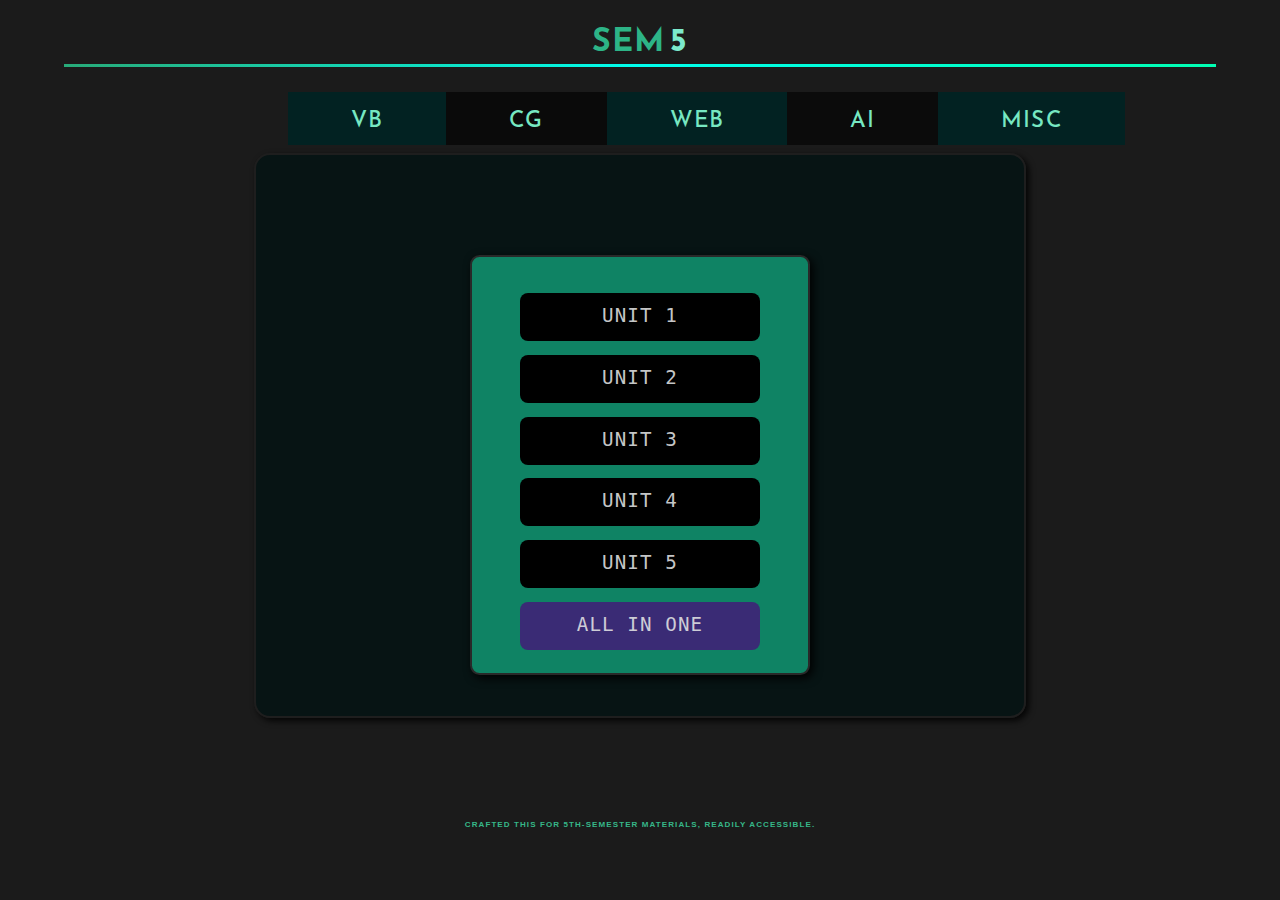
<file: index.html>
<!DOCTYPE html>
<html lang="en">
<head>
    <meta charset="UTF-8">
    <meta name="viewport" content="width=device-width, initial-scale=1.0">
    <title>Material-5SEM</title>
    <link rel="stylesheet" href="assets/css/style.css">
    <script src="assets/js/typed.js"></script>
</head>
<body>
   <a  class="dynam" href="/sem5"><h2 class="dynamic"></h2></a> 
    <hr class="nice_hr">

<header class="header">
        <ol>
            <li ><a class="vb" href="">VB</a></li>
            <li ><a  class="cg" href="">CG</a></li>
            <li><a class="web" href="">WEB</a></li>
            <li><a  class="ai" href="">AI</a></li>
            <li><a  class="misc" href="">MISC</a></li>

          
        </ol>
</header>

<main class="container">
<br>
<h3 class="subject_name "></h3>
<br>

<section class="subjects">
    
    <div class="units">
        <h2 class="title1"></h2>
        <span class="u1_bar"><a class="u1">Unit 1</a> </span>
        <span class="u2_bar"><a class="u2" href="">Unit 2</a></span>
        <span class="u3_bar"><a class="u3" href="">Unit 3</a></span>
        <span class="u4_bar"><a class="u4" href="">Unit 4</a></span>
        <span class="u5_bar"><a class="u5" href="">Unit 5</a></span>
        <span class="u6_bar special"><a class="u6" href="" >ALL IN ONE</a></span>


    </div>
</section>

</main>
<footer>
<h3>Crafted this for 5th-semester materials, readily accessible.</h3>
</footer>
<script src="script.js"></script>
<script>
    var typed = new Typed('.dynamic', {
  strings: ['SEM <u class="five">5</u>&nbsp;  MATERIALS'],
  showCursor:false,
  typeSpeed: 80,

});
</script>
</body>
</html>
</file>
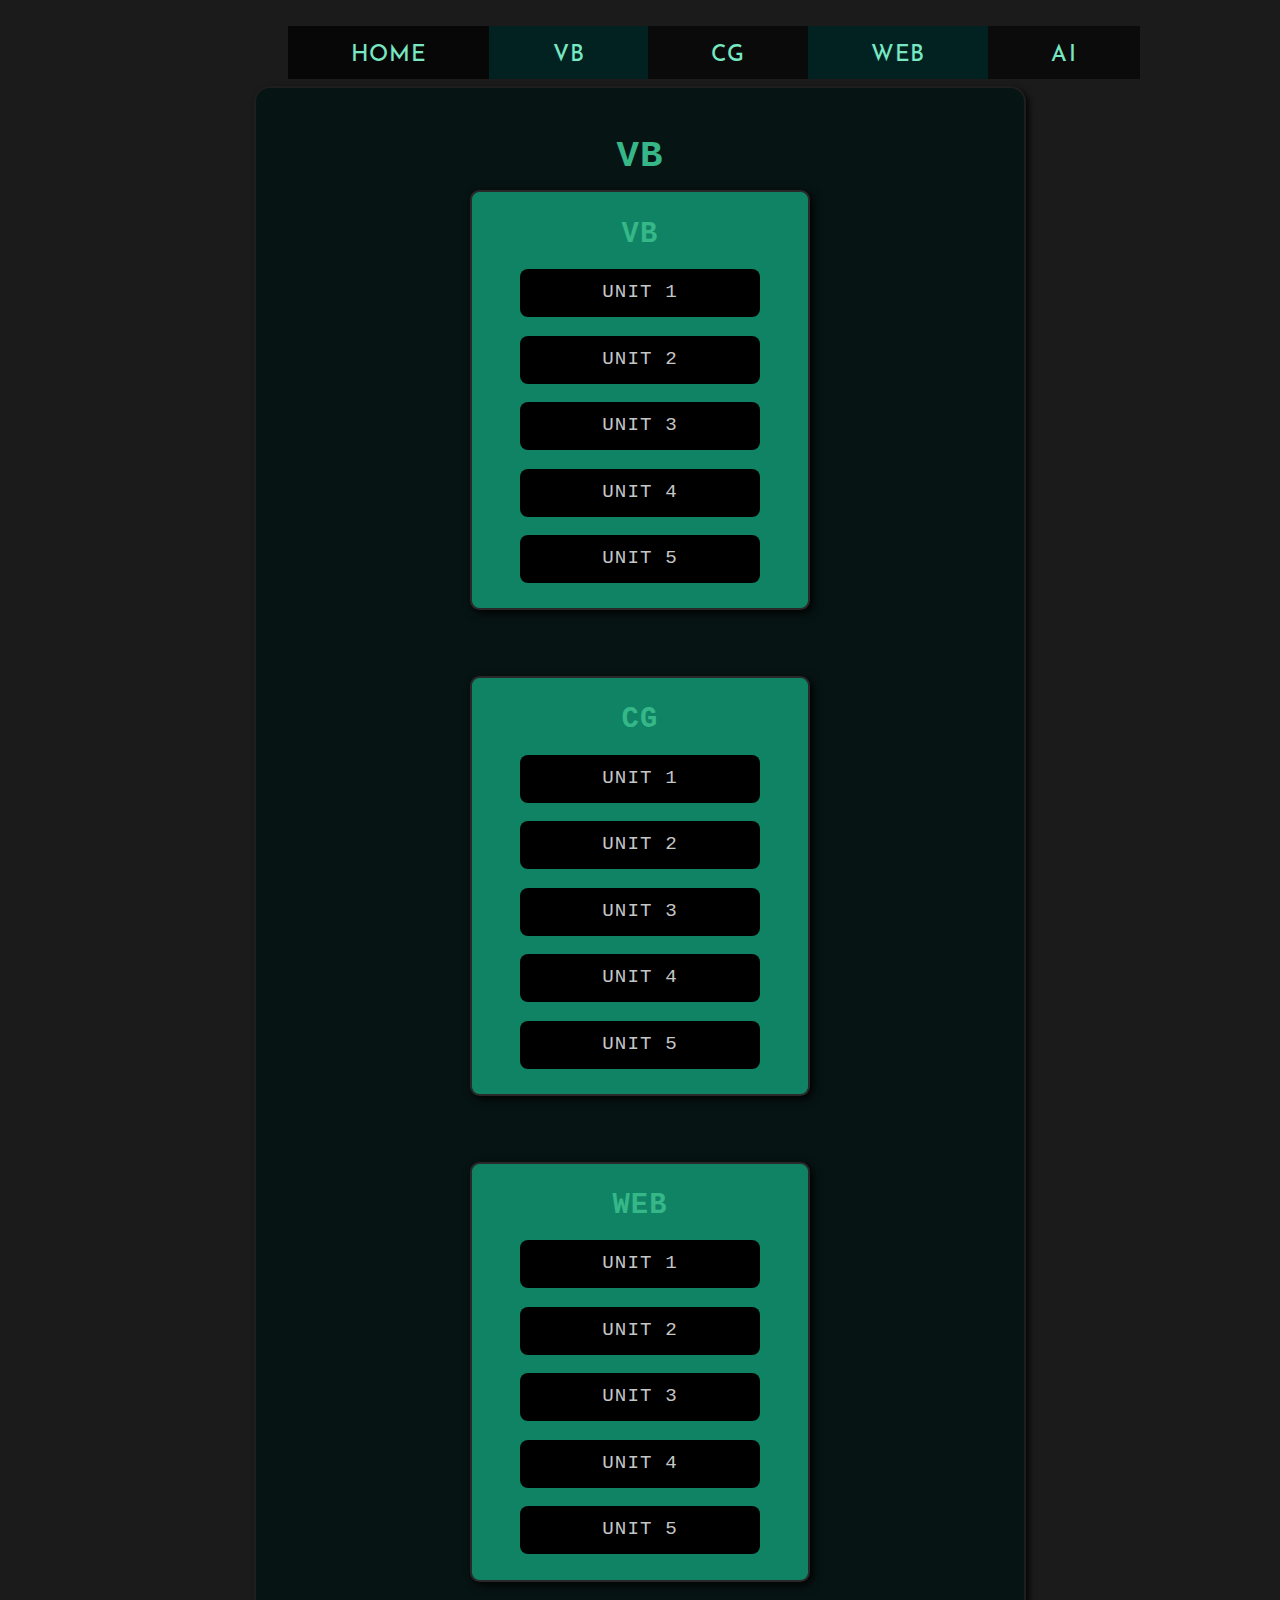
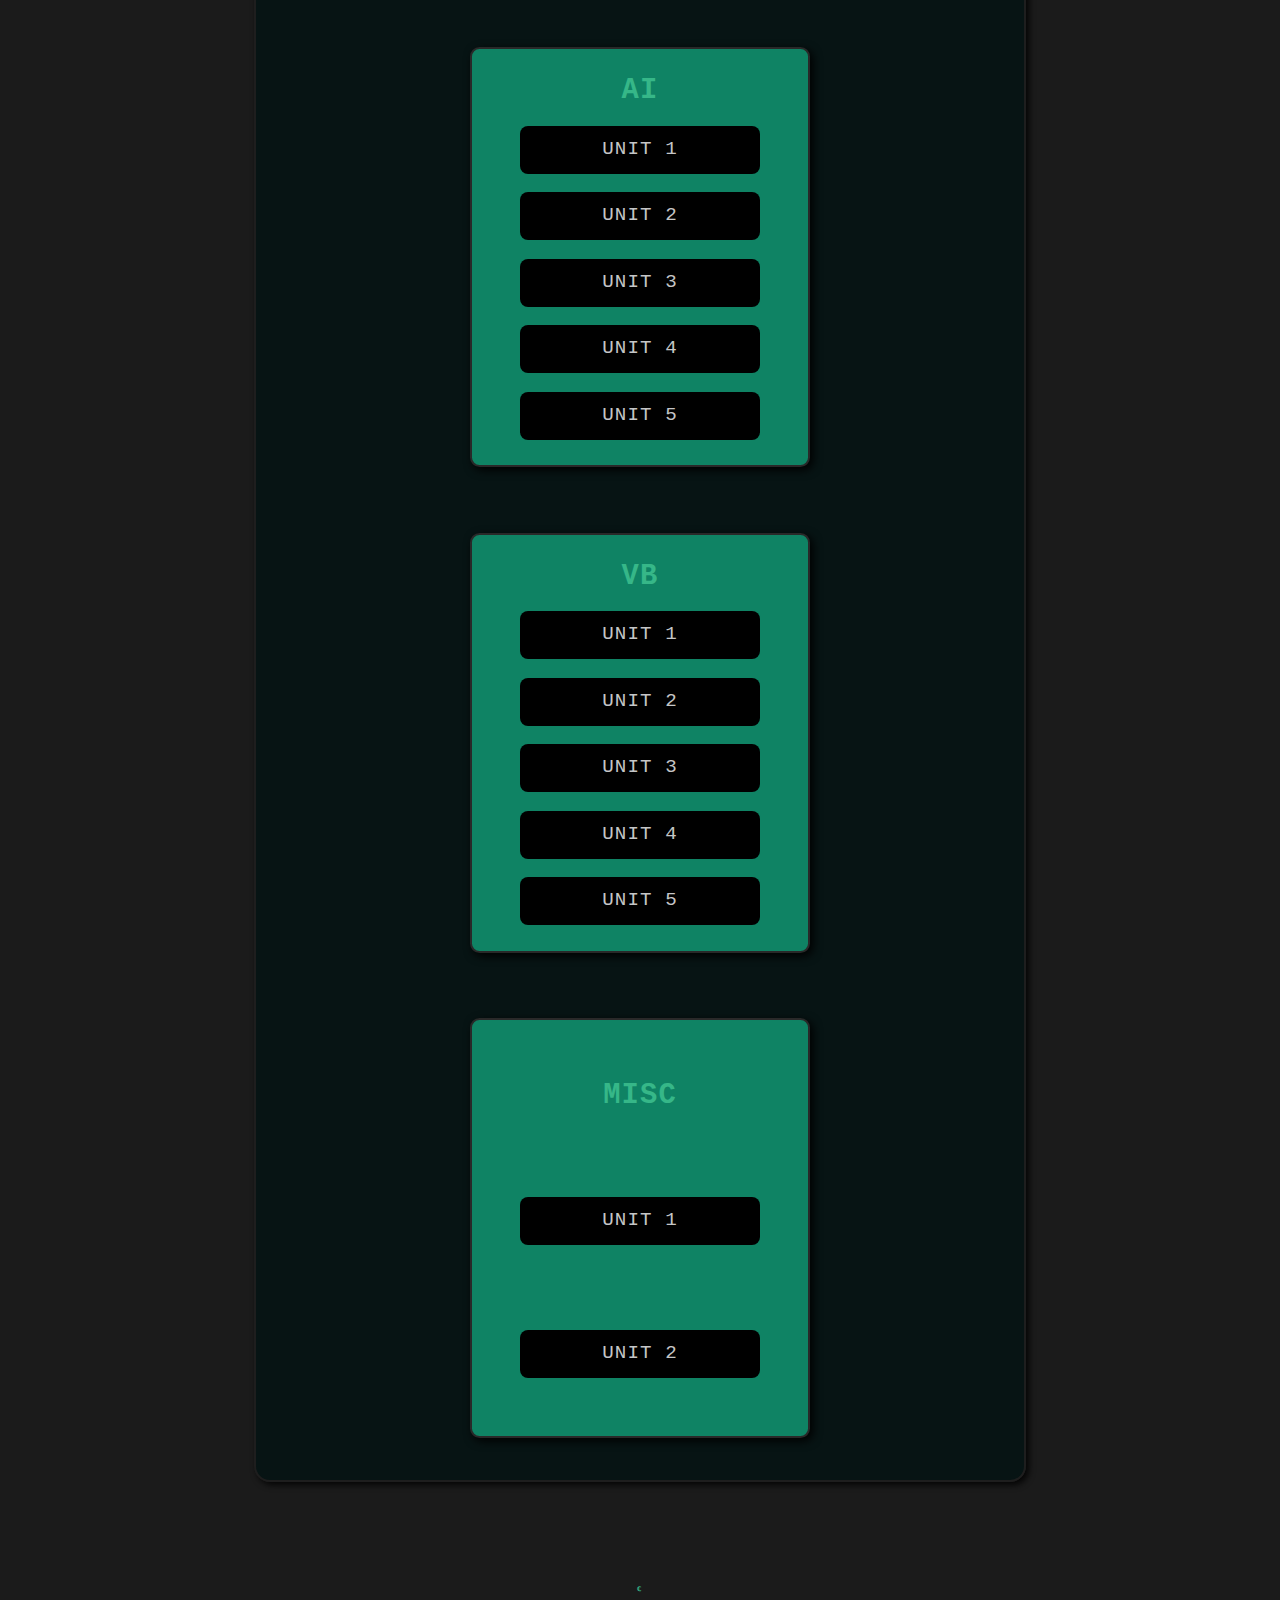
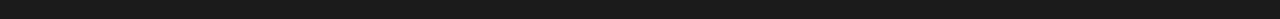
<file: html_back.html>
<!DOCTYPE html>
<html lang="en">
<head>
    <meta charset="UTF-8">
    <meta name="viewport" content="width=device-width, initial-scale=1.0">
    <title>Material-5SEM</title>
    <link rel="stylesheet" href="assets/css/style.css">
</head>
<body>
    
<header class="header">
        <ol>
            <li ><a class="home" href="">HOME</a></li>
            <li ><a class="vb" href="">VB</a></li>
            <li ><a  class="cg" href="">CG</a></li>
            <li><a class="web" href="">WEB</a></li>
            <li><a  class="ai" href="">AI</a></li>
          
        </ol>
</header>

<main class="container">
<br>
<h3 class="subject_name">VB</h3>

<section class="subjects">
    <div>
        <h2 class="">VB</h2>
        <span><a href="">Unit 1</a> </span>
        <span><a href="">Unit 2</a></span>
        <span><a href="">Unit 3</a></span>
        <span><a href="">Unit 4</a></span>
        <span><a href="">Unit 5</a></span>
    </div>
    <div>
        <h2>CG</h2>
        <span><a href="">Unit 1</a> </span>
        <span><a href="">Unit 2</a></span>
        <span><a href="">Unit 3</a></span>
        <span><a href="">Unit 4</a></span>
        <span><a href="">Unit 5</a></span>
    </div>
    <div>
        <h2>WEB</h2>
        <span><a href="">Unit 1</a> </span>
        <span><a href="">Unit 2</a></span>
        <span><a href="">Unit 3</a></span>
        <span><a href="">Unit 4</a></span>
        <span><a href="">Unit 5</a></span>
    </div>

    <div>  <h2>AI</h2>
        <span><a href="">Unit 1</a> </span>
        <span><a href="">Unit 2</a></span>
        <span><a href="">Unit 3</a></span>
        <span><a href="">Unit 4</a></span>
        <span><a href="">Unit 5</a></span></div>

    <div>
        <h2>VB</h2>
        <span><a href="">Unit 1</a> </span>
        <span><a href="">Unit 2</a></span>
        <span><a href="">Unit 3</a></span>
        <span><a href="">Unit 4</a></span>
        <span><a href="">Unit 5</a></span>
    </div>

    <div>
        <h2>MISC</h2>
        <span><a href="">Unit 1</a> </span>
        <span><a href="">Unit 2</a></span>
   
    </div>
</section>

</main>
<footer>
<h3>&copf;</h3>
</footer>
<script src="script.js"></script>

</body>
</html>
</file>
<file: assets/css/style.css>
@import url('https://fonts.googleapis.com/css2?family=Reem+Kufi+Fun:wght@500&display=swap');

*{
    margin: 0;
    padding: 0;

}

body{
    width: 100%;
    background-color: rgb(2, 21, 10);
    color: rgb(0, 196, 128);
    text-transform: uppercase;
    letter-spacing: 1.1px;
    overflow-x: hidden;
    font-family: 'Reem Kufi Fun', sans-serif;}




.container{
    font-family: monospace;
    font-size: 1rem;
    max-width: 100%; 
    text-align: center;
    height: 100%;
    display: grid;
    place-items: center;
    background-color: rgba(1, 19, 18, 0.751);
    border-radius: 1rem;
    padding-bottom: 2rem;
}



.subjects > div{

    background-color: rgb(48, 160, 119);
}


ol{
    display: flex;
    justify-content: space-around;
}

li>a{
    text-decoration: none;
    color: rgb(88, 208, 166);
    font-size: 1.4rem;
    font-family: 'Reem Kufi Fun', sans-serif;}



li{
    list-style-type: none;
}







a:hover{
    border-bottom: 1px solid cyan;
}

a:focus{
    border-bottom: 2px solid rgb(56, 252, 115);
}

.subjects{
    display: grid;
    grid-template-columns: 1fr ;
    grid-template-rows: 1fr ;

}

.subjects >div{
    width: 16rem;
    height: 22rem;
    margin: .8rem;
    padding: 1rem ;
    border-radius: .6rem;
    box-shadow: 3px 3px 10px  rgb(0, 0, 0);
}

div>span{
    width: 15rem;
    height: 3rem;
    background-color:rgb(0, 0, 0) ;
    border-radius: .5rem;
    line-height:2.9rem;

}

div{
    display: grid;
    place-items: center;
}

.subjects > div >span >a{
    text-decoration: none;
    color: rgba(226, 227, 228, 0.878);
    align-items: center;
}



@media screen and (min-width:1024px) {

    
    .title1{
        color: black;
    }
*{
    margin: 0;
    padding: 0;

}

body{
    display: grid;
    place-items: center;
    width: 100%;

    background-color: rgb(27, 27, 27);
    color: rgb(54, 183, 136);
    text-transform: uppercase;
    font-family: 'Gill Sans', 'Gill Sans MT', Calibri, 'Trebuchet MS', sans-serif;
    letter-spacing: 1.1px;

}

.container{
    transition: .3s;
    font-family: monospace;
    font-size: 2rem;
    max-width: 100%; 
    text-align: center;
    width: 60%;
    height: 100%;
    background-color: rgba(1, 19, 18, 0.751);
    border-radius: 1rem;
    border: 2px solid rgb(30, 30, 30);
    box-shadow: 3px 3px 6px  rgba(0, 0, 0, 0.839);
    padding-bottom: 1rem;

}



.subjects > div{

    background-color: rgb(15, 131, 100);
    border: 2px solid rgb(41, 41, 41);

}

header{
    color: aliceblue;
    padding: .6rem;
    width: 55%;
    margin:1rem 2rem 1rem 2rem;
    border-radius: 1rem;
}

ol{
    display: flex;
    justify-content: space-around;
}

li>a{
    text-decoration: none;
    color: rgb(119, 232, 194);
    font-size: 1.4rem;
}

li{
    list-style-type: none;
}



.cg,.web,.home,.ai,.vb,.misc{
    padding: .6rem 3.94rem;

}

.home{
    background-color: rgba(0, 0, 0, 0.721);
}
.vb{
    background-color: rgb(2, 34, 34);
}

.cg{
    background-color: rgba(0, 0, 0, 0.625)
}
.web{
    background-color:rgb(2, 34, 34);
}
.ai{
    background-color: rgba(0, 0, 0, 0.574);
}

.misc{
    background-color:rgb(2, 34, 34);
}


a:hover{
    border-bottom: 1px solid cyan;
}

a:focus{
    border-bottom: 2px solid rgb(56, 252, 115);
}

.subjects{
    display: grid;
    grid-template-columns: 1fr  ;
    grid-template-rows: 1fr ;
    gap:3.3rem;
    margin-bottom: 1rem;

}

.subjects >div{
    transition: .2s;
    width: 19rem;
    height: 24rem;
    margin: .4rem;
    padding: 1rem ;
    font-size: 1.2rem;
    border-radius: .6rem;
    box-shadow: 3px 3px 10px  black;
}

div>span{
    width: 15rem;
    height: 3rem;
    background-color:rgb(0, 0, 0) ;
    border-radius: .5rem;
    line-height:2.9rem;
}

div{
    display: grid;
    place-items: center;
}

.subjects > div >span >a{
    text-decoration: none;
    color: rgba(226, 227, 228, 0.878);
    align-items: center;
}




}



header{
    padding: 1rem;
}


.none{
    display: none;
}

footer {
    display: flex;
    justify-content: center;
    align-items: center; /* Center vertically */
    width: 100%;
    min-height: 6vh; /* Adjust this value as needed */
    text-align: center;
    margin-top:5.6rem;
  }
  
  footer > h3 {
    font-size: .5rem; /* Increase font size for readability */
  }
  

header{
    margin-bottom: .7rem;
    margin-top: 1.2rem;
}







.title1{
    color: black;
}

.special{
    background-color: rgba(67, 25, 121, 0.837);
}

.dynamic{
    margin-top: 1rem;
    text-align: center;
    font-size: 2rem;
    color: rgb(45, 180, 135);
    font-family: 'Reem Kufi Fun', sans-serif;}

.nice_hr{
    width: 90%;
    text-align: center;
    background-image: linear-gradient( rgba(0, 0, 0, 0), rgba(0, 0, 0, 0.75), rgba(0, 0, 0, 0));
border: none;
    margin: 0 auto;
    height: 2.5px;
  background: -webkit-linear-gradient(to right, red , yellow); /*For Safari 5.1 to 6.0 */
  background: -o-linear-gradient(to right, red, yellow); /* For Opera 11.1 to 12.0 */ 
  background: -moz-linear-gradient(to right, red, yellow); /* For Firefox 3.6 to 15 */ 
 background: linear-gradient(to right,rgb(40, 171, 121),  rgb(0, 255, 238),rgb(0, 255, 179)); /* Standard syntax */ }


 .five{
color: rgb(124, 233, 204);
text-decoration: none;
 }

 .dynam{
    text-decoration: none;
 }
</file>
